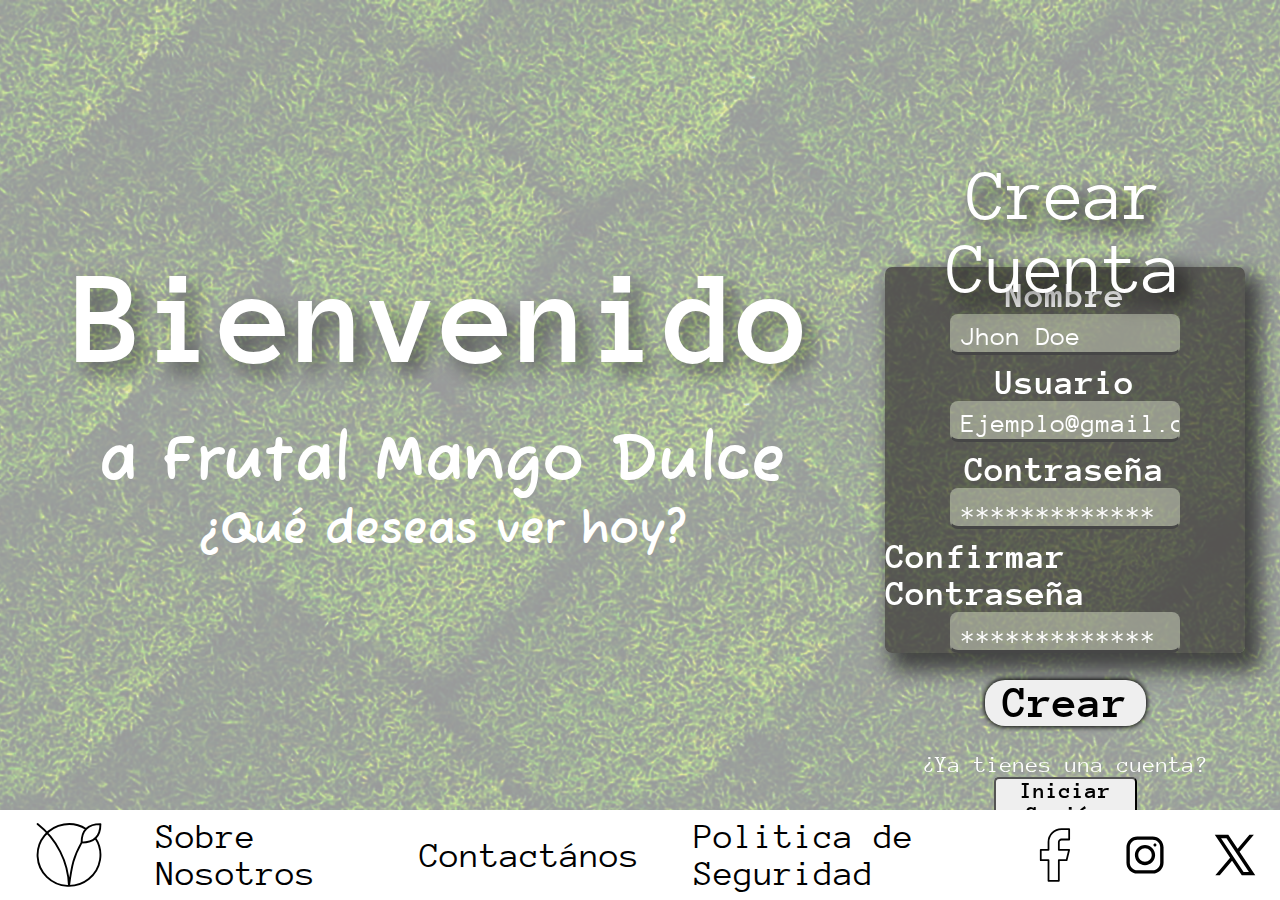
<file: Pagina/Inicio de Sesion(Spin)/index.html>
<!DOCTYPE html>
<html lang="en">
<head>
    <meta charset="UTF-8">
    <meta name="viewport" content="width=device-width,initial-scale=1.0">
    <link rel="stylesheet" href="style.css">
    <title>title</title>
</head>
<body>
    <main class="form__wrapper">
        <div class="form__box__initial">
            <h1>Bienvenido</h1>
            <p>a Frutal Mango Dulce</p>
            <p>¿Qué deseas ver hoy?</p>
        </div>
        <div class="form__box">
            <form class="form__box__front" id="div1">
                <h2>Crear Cuenta</h2>
                <label for="name">Nombre</label>
                <input type="text" placeholder="Jhon Doe"  class="form__input" id="name">
                <label for="mail">Usuario   </label>
                <input type="email" placeholder="Ejemplo@gmail.com"  class="form__input" id="mail">
                <label for="passw">Contraseña </label>
                <input type="password" placeholder="*************" minlength="8" class="form__input" id="passw">
                <label for="passwc">Confirmar Contraseña </label>
                <input type="password" placeholder="*************" minlength="8" class="form__input" id="passwc">
                <button  class="form__button">Crear</button>
                <p></p>
                <p>¿Ya tienes una cuenta?</p>
                <button type="button" onclick="cambiar()" class="button1">Iniciar Sesión</button>
            </form>
            <form class="form__box__behind" id="div2">
                <h2>Iniciar Sesión</h2>
                <label for="mail2">Usuario   </label>
                <input type="email" placeholder="Ejemplo@gmail.com"  class="form__input" id="mail2">
                <label for="passw2">Contraseña </label>
                <input type="password" placeholder="*************" minlength="8" class="form__input" id="passw2">
                <button class="form__button">Iniciar Sesión</button>
                <div class="text__wrapper">
                    <p></p>
                    <p>¿No tienes una Cuenta?</p>
                    <p></p>
                </div>
                <button type="button" onclick="cambiar2()" class="button2">Creátela</button>
            </form>
    </div>
        <div class="form__box3"></div>
    </main>
    <footer>
        <div class="logo__wrapper">
            <img src="../../Prototipo/Iconos/Logo.svg" alt="">
        </div>
            <a href="#" class="links__wrapper"><p>Sobre Nosotros</p></a>
            <a href="#" class="links__wrapper"><p>Contactános</p></a>
            <a href="#" class="links__wrapper"><p>Politica de Seguridad</p></a>
        
            <a href="https://www.youtube.com/" class="links__image__wrapper">
                <img src="../../Prototipo/Iconos/icons8-facebook-64.svg"></a>
            <a href="https://www.youtube.com/" class="links__image__wrapper">
                <img src="../../Prototipo/Iconos/icons8-instagram-64.svg"></a>
            <a href="https://www.youtube.com/" class="links__image__wrapper">
                <img src="../../Prototipo/Iconos/icons8-twitterx-64.svg"></a>
    </footer>
    <script src="script.js"></script>
    
</body>
</html>
</file>
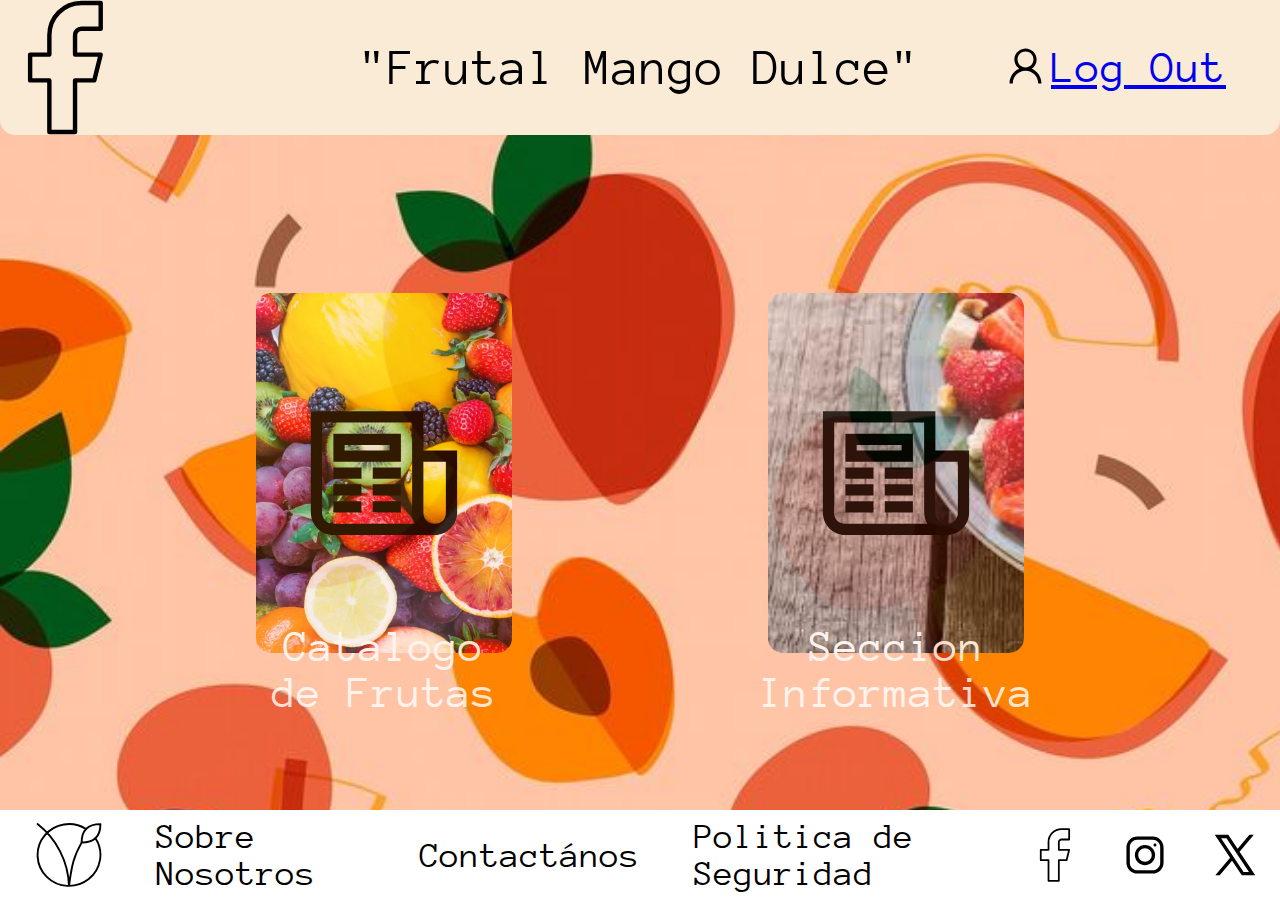
<file: Pagina/Seccion Principal/index.html>
<!DOCTYPE html>
<html lang="en">
<head>
    <meta charset="UTF-8">
    <meta name="viewport" content="width=device-width,initial-scale=1.0">
    <link rel="stylesheet" href="style.css">
    <title>title</title>
</head>
<body>
    <nav>
        <a href="#">
            <img src="../../Prototipo/Iconos/icons8-facebook-64.svg" alt="">
        </a>
        <p>"Frutal Mango Dulce"</p>
        <div class="nav__wrapper">  
            <img src="../../Prototipo/Iconos/icons8-contactos.svg">
            <a href="#">
                <p>Log Out</p>
            </a>
        </div>
    </nav>
    <main>
        <div class="box1"></div>
        <div class="box2">
            <p>Catalogo de Frutas</p>
            <img src="../../Prototipo/Iconos/icons8-noticias.svg">
        </div>
        <div class="box3"></div>
        <div class="box4">
            <p>Seccion Informativa</p>
            <img src="../../Prototipo/Iconos/icons8-noticias.svg">
        </div>
        <div class="box5"></div>
    </main>
    <footer>
        <div class="logo__wrapper">
            <img src="../../Prototipo/Iconos/Logo.svg" alt="">
        </div>
            <a href="#" class="links__wrapper"><p>Sobre Nosotros</p></a>
            <a href="#" class="links__wrapper"><p>Contactános</p></a>
            <a href="#" class="links__wrapper"><p>Politica de Seguridad</p></a>
            <!--Cambio-->
            <a href="https://www.youtube.com/" class="links__image__wrapper">
                <img src="../../Prototipo/Iconos/icons8-facebook-64.svg"></a>
            <a href="https://www.youtube.com/" class="links__image__wrapper">
                <img src="../../Prototipo/Iconos/icons8-instagram-64.svg"></a>
            <a href="https://www.youtube.com/" class="links__image__wrapper">
                <img src="../../Prototipo/Iconos/icons8-twitterx-64.svg"></a>
    </footer>
    
</body>
</html>
</file>
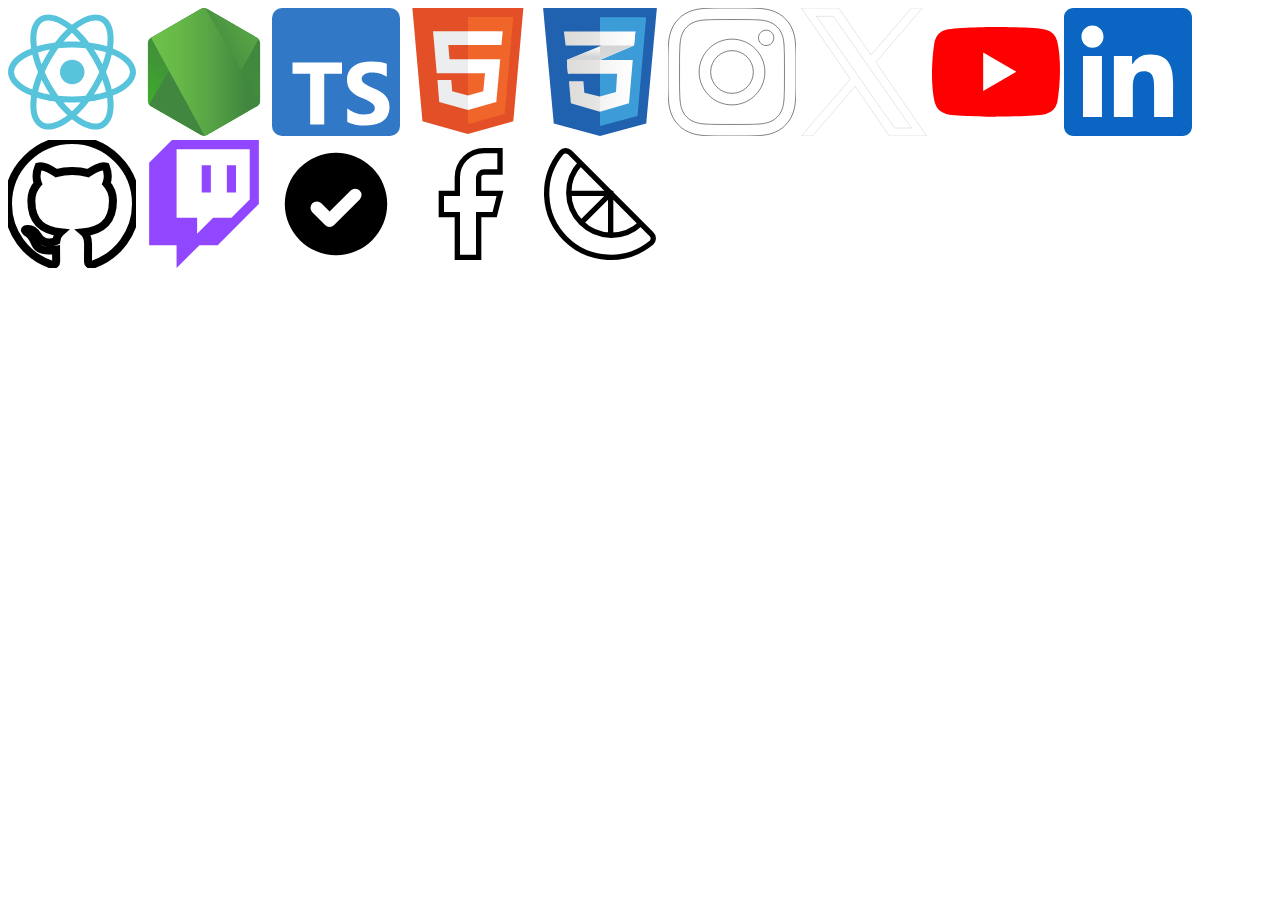
<file: ISW/Pagina/prueba sprites/index.html>
<!DOCTYPE html>
<html lang="en">
<head>
    <meta charset="UTF-8">
    <meta name="viewport" content="width=device-width,initial-scale=1.0">
    <title>title</title>
</head>
<body>
    <svg width="128" height="128">
        <use xlink:href="../assets/sprite.svg#react"></use>
    </svg>
    <svg width="128" height="128">
        <use xlink:href="../assets/sprite.svg#node"></use>
    </svg>
    <svg width="128" height="128">
        <use xlink:href="../assets/sprite.svg#typescript"></use>
    </svg>
    <svg width="128" height="128">
        <use xlink:href="../assets/sprite.svg#html"></use>
    </svg>
    <svg width="128" height="128">
        <use xlink:href="../assets/sprite.svg#css"></use>
    </svg>
    <svg width="128" height="128">
        <use xlink:href="../assets/sprite.svg#instagram" fill="black" stroke="black"></use>
    </svg>
    <svg width="128" height="128">
        <use xlink:href="../assets/sprite.svg#x" stroke="black"></use>
    </svg>
    <svg width="128" height="128">
        <use xlink:href="../assets/sprite.svg#youtube"></use>
    </svg>
    <svg width="128" height="128">
        <use xlink:href="../assets/sprite.svg#linkedin"></use>
    </svg>
    <svg width="128" height="128">
        <use xlink:href="../assets/sprite.svg#github" stroke="black"></use>
    </svg>
    <svg width="128" height="128">
        <use xlink:href="../assets/sprite.svg#twitch"></use>
    </svg>
    <svg width="128" height="128">
        <use xlink:href="../assets/sprite.svg#verified"></use>
    </svg>
    <svg width="128" height="128">
        <use xlink:href="../assets/sprite.svg#facebook"></use>
    </svg>
    <svg width="128" height="128">
        <use xlink:href="../assets/sprite.svg#fruta"></use>
    </svg>
    
    <!-- Como Integrar
    <svg  width="128" height="128" >
        <use xlink:href="../assets/sprite.svg#facebook"></use>
    </svg>
    -->
</body>
</html>
</file>
<file: Pagina/Inicio de Sesion(Spin)/style.css>
@font-face {
    font-family: AnonymousPro;
    font-weight: 800;
    src: url(../../Prototipo/Fonts/AnonymousPro-Bold.ttf) format(truetype);}
@font-face {
    font-family: AnonymousPro;
    font-weight: 400;
    src: url(../../Prototipo/Fonts/AnonymousPro-Regular.ttf) format(truetype);}
@font-face {
    font-family: FuzzyBubbles;
    src: url(../../Prototipo/Fonts/FuzzyBubbles-Bold.ttf) format(truetype);}

body{
    margin: 0;
    padding: 0;
    background-image: url(../../Prototipo/Imagenes/fondito.jpg);
    background-repeat: no-repeat;
    background-size:cover}
main,footer,div,img,input,button,h1,h2,p,button,a,label{
    margin: 0;
    padding: 0;
    box-sizing: border-box;
    font-family: AnonymousPro;
    font-weight: 400;}


/* --------MAIN------- */
.form__wrapper{
    display: flex;
    flex-direction: row;
    align-items: center;
    width: 100dvw;
    height: 90dvh;}

/* --------Encabezados------- */
.form__box__initial{
    position: relative;
    flex: 8 8 auto;}
h1{
    text-align: center;
    font-size: 15dvh;
    color: #fff;
    font-family: AnonymousPro;
    font-weight: 800;
    filter: drop-shadow(10px  10px 10px rgba(0, 0, 0, 0.47) );
    margin-bottom: 4dvh ;}
.form__box__initial >p{
    text-align: center;
    font-size: 7dvh;
    color: #fff;
    font-family: FuzzyBubbles;}
.form__box__initial >p:nth-child(3){
    text-align: center;
    font-size: 5dvh;
    color: #fff;}

/* --------Dos Formularios------- */
.form__box{
    position: relative;
    width: 28dvw;
    height: 30dvw;
    top: 6dvh;
    animation-name: llegar;
    animation-duration: 2s;
    animation: llegar 2s ease 0.2s;}

/* --------Encabezados Formularios------- */
h2{
    position: absolute;
    flex: 2 2 auto;
    top: -12dvh;
    width: 120%;
    text-align: center;
    font-size: 8dvh;
    z-index: 10;
    filter: drop-shadow(10px  10px 10px black );}

/* --------FRONT------- */
.form__box__front{
    position: absolute;
    width: 100%;
    height: 100%;
    display: flex;
    flex-direction: column;
    align-items: center;
    background-color:#32302da7;
    border:1px solid transparent;
    border-radius: 7px;
    box-shadow: 0.8dvw 1dvw 20px 5px rgba(47, 47, 47, 0.82);
    color: #fff;
    transform: perspective(900px) rotatey(0deg);
    transition:all 2s ease ;}
.form__box__front>label{
    align-self: center;
    flex: 0.5 0.5 auto;
    font-size: 4dvh;
    margin-top: 1dvh;
    font-weight: 800;}

/*---Inputs Simples---*/
.form__input{
    align-self: center;
    flex: 2 2 auto;
    font-size: 4dvh;
    width: 18dvw;
    height: fit-content;
    border: 1px solid transparent;
    border-bottom: 3px solid rgb(70, 70, 70);
    border-radius: 8px;
    background-color: rgba(226, 233, 211, 0.45);
    color: #fff;
    transition: all 0.3s ease;}
.form__input:hover{
    opacity: 0.7;}
.form__input::placeholder{
    font-size: 3dvh;
    padding: 0 10px;
    color: #fff;}

/*---Input Button--- */
.form__button{
    align-self: center;
    flex: 1 1 auto;
    box-shadow:0 0 5px 1px black ;
    font-size: 5dvh;
    width: 45%;
    border: 0px solid transparent;
    border-radius: 20px;
    transition: all 0.3s ease;
    margin: 3dvh 0;
    font-weight: 800;}
.form__button:hover{
    opacity: 0.7;}

/*---Texto Final--- */
.form__box__front>p{
    align-self: center;
    flex: 5 5 auto;
    text-align: center;
    width: 100%;
    font-size: 2.5dvh;}

/*---Boton Slide--- */
.button1{
    flex: 2 2 auto;
    align-self: center;
    text-align: center;
    width: 40%;
    font-size: 2.5dvh;
    margin-bottom:2dvh;
    border-radius: 5px;
    transition: all 0.2s ease;
    font-weight: 800;}
.button1:hover{
    opacity: 0.7;}


/*-------Behind------ */
.form__box__behind{
    position: absolute;
    width: 100%;
    height: 100%;
    display: flex;
    flex-direction: column;
    align-items: center;
    background-color:#32302da7;
    border:1px solid transparent;
    border-radius: 7px;
    box-shadow: 0.8dvw 1dvw 20px 5px rgba(47, 47, 47, 0.82);
    color: #fff;
    transform: perspective(900px) rotatey(180deg);
    transition:all 2s ease ;}

/*---Labels---*/
.form__box__behind>label{
    align-self: center;
    flex: 1 1 auto;
    font-size: 4dvh;
    margin-top: 1dvh;
    font-weight: 800;}
.form__box__behind>label{
    margin-top: 3dvh;}

/*---Texto Final--- */

.text__wrapper{
    flex: 3 3 auto;
    align-self: center;
    display: flex;
    flex-direction: column;
    width: 100%;
}
.text__wrapper>p{
    width: 100%;
    height: 100%;
    display: block;
    align-self: center;
    text-align: center;
    bottom: 0;
    font-size: 3.5dvh;}

.form__box__behind >input{
    flex: 0.8 0.8 auto;}

.form__box__behind >button{
    flex: 1.5 1.5 auto;
    margin: 5dvh 0;
    font-size: 3dvh;}
    
/*---Boton Slide--- */
.button2{
    flex: 1 1 auto !important;
    align-self: center;
    text-align: center;
    width: 40%;
    font-size: 2.5dvh !important;
    margin-top: 0 !important;
    margin-bottom:4dvh !important;
    border-radius: 5px;
    transition: all 0.2s ease;
    font-weight: 800;}
.button2:hover{
    opacity: 0.7;}

.form__box__front,.form__box__behind{
    backface-visibility: hidden;}

/* --------Caja Fantasma------- */
.form__box3{
    background-color: aquamarine;
    flex: 2 2 auto;;}


/* --------Footer------- */
footer{
    position: relative;
    bottom: 0;
    display: flex;
    flex-direction: row;
    align-items: center;
    width: 100dvw;
    height: 10dvh;
    background-color: #fff;}

/*---Logo--- */
.logo__wrapper{
    display: block;
    height: 90%;
    flex: 1 1 auto;
    display: flex;
    flex-direction: row;
    align-items: center;
    margin-left: 4dvh;}
.logo__wrapper>img{
    height: 80%;}

/*---Links---*/
.links__wrapper{
    flex: 1 1 auto;
    margin-left: 6dvh;
    font-size: 4dvh;
    transition: all 0.2s ease;
    color: #000;
    text-decoration: none;}
.links__wrapper:first-child{
    margin-left: 1dvh;}
.links__wrapper:last-child{
    margin-right: 1dvh;}
footer>a:hover{
    font-size: 4.5dvh;}

/*---Media Photo--- */
.links__image__wrapper{
    display: flex;
    align-items: center;
    align-self: flex-end;
    flex: 1 1 auto;
    height: 100%;}
.links__image__wrapper>img{
    height: 60%;
    transition: all 0.2s ease;
    width: 10dvh;
    align-self: center;}
.links__image__wrapper>img:hover{
    height: 8dvh;}

/*---Animation---*/
@keyframes llegar{
    from{
        top: -25dvh;
        opacity: 0.2;}
    to{
        top: 6dvh;
        opacity: 1;}
}
</file>
<file: Pagina/Seccion Principal/style.css>
body{
    margin: 0;
    padding: 0;
    background-image: url(../../Prototipo/Imagenes/fondito2.jpg);
    background-repeat: no-repeat;
    background-size:cover}
main,footer,div,img,input,button,h1,h2,p,button,a,label{
    margin: 0;
    padding: 0;
    box-sizing: border-box;
    font-family: AnonymousPro;
    font-weight: 400;}
@font-face {
font-family: AnonymousPro;
font-weight: 800;
src: url(../../Prototipo/Fonts/AnonymousPro-Bold.ttf) format(truetype);}
@font-face {
    font-family: AnonymousPro;
    font-weight: 400;
    src: url(../../Prototipo/Fonts/AnonymousPro-Regular.ttf) format(truetype);}
@font-face {
    font-family: FuzzyBubbles;
    src: url(../../Prototipo/Fonts/FuzzyBubbles-Bold.ttf) format(truetype);}

nav{
    width: 100dvw;
    height:15dvh;
    background-color: antiquewhite;
    position: relative;
    display: flex;
    flex-direction: column;
    border-bottom-left-radius: 15px;
    border-bottom-right-radius: 15px;}
nav > a > img{
    position: absolute;
    height: 100%;
    flex-grow: 1;
    flex-shrink: 1;
    align-self:flex-start;
    margin-left: 3dvh;}
nav > p{
    position: absolute;
    font-size: 4dvw;
    height: fit-content;
    flex-grow: 3;
    flex-shrink: 3;
    align-self: center;
    top: 0;
    bottom: 0;
    margin: auto;}
.nav__wrapper{
    flex-grow: 1;
    flex-shrink: 1;
    align-self: flex-end;
    display: flex;
    flex-direction: row;
    align-items: center;
    width: fit-content;
    height: 6dvw;
    margin-right: 6dvh;}
.nav__wrapper > a > p{
    display: inline-block;
    font-size: 5dvh;
    text-decoration: underline;}
.nav__wrapper > img{
    display: inline-block;
    height: 4dvw;}

main{
    display: flex;
    flex-direction: row;
    align-items: center;
    position: relative;
    width: 100dvw;
    height: 75dvh;}
.box1,.box3,.box5{
    height: clamp(200px,40dvh,800px);
    width: clamp(200px,40dvh,800px);
    background-color:transparent;}
.box2{
    position: relative;
    display: flex;
    flex-direction: column;
    align-items: center;
    top: 0;
    bottom: 0;
    right: 0;
    left: 0;
    margin: auto;
    height: clamp(200px,40dvh,800px);
    width: clamp(200px,40dvh,800px);
    background-color: rgb(255, 0, 0);
    flex-grow: 1;
    flex-shrink: 1;
    background-image: url(../../Prototipo/Imagenes/cosita.png);
    background-size: cover;
    background-repeat: no-repeat;
    border: 0px solid transparent;
    border-radius: 15px;
    transition: all 0.3s ease;
    opacity: 0.8;}
.box2>p{
    color: #fff;
    font-size: 5dvh;
    position: absolute;
    bottom: -7dvh;
    width: 100%;
    text-align: center;}
.box2>img{
    position: absolute;
    top: 0;
    bottom: 0;
    right: 0;
    left: 0;
    margin: auto;
    height: 20dvh;
    transition: all 0.3s ease;}
.box2:hover{
    height: clamp(200px,50dvh,800px);
    width: clamp(200px,50dvh,800px);
    opacity: 1;}
.box2:hover img{
    height: 30dvh;}

.box4{
    position: relative;
    display: flex;
    flex-direction: column;
    align-items: center;
    top: 0;
    bottom: 0;
    right: 0;
    left: 0;
    margin: auto;
    height: clamp(200px,40dvh,800px);
    width: clamp(200px,40dvh,800px);
    background-color: rgb(255, 0, 0);
    flex-grow: 1;
    flex-shrink: 1;
    background-image: url(../../Prototipo/Imagenes/cosita2.jpg);
    background-size: cover;
    background-repeat: no-repeat;
    border: 0px solid transparent;
    border-radius: 15px;
    transition: all 0.3s ease;
    opacity: 0.8;}
.box4>p{
    color: #fff;
    font-size: 5dvh;
    position: absolute;
    bottom: -7dvh;
    width: 110%;
    text-align: center;}
.box4>img{
    position: absolute;
    top: 0;
    bottom: 0;
    right: 0;
    left: 0;
    margin: auto;
    height: 20dvh;
    transition: all 0.3s ease;}
.box4:hover{
    height: clamp(200px,50dvh,800px);
    width: clamp(200px,50dvh,800px);
    opacity:1}
.box4:hover img{
    height: 30dvh;}

/* --------Footer------- */
footer{
    position: relative;
    bottom: 0;
    display: flex;
    flex-direction: row;
    align-items: center;
    width: 100dvw;
    height: 10dvh;
    background-color: #fff;}

/*---Logo--- */
.logo__wrapper{
    display: block;
    height: 90%;
    flex: 1 1 auto;
    display: flex;
    flex-direction: row;
    align-items: center;
    margin-left: 4dvh;}
.logo__wrapper>img{
    height: 80%;}

/*---Links---*/
.links__wrapper{
    flex: 1 1 auto;
    margin-left: 6dvh;
    font-size: 4dvh;
    transition: all 0.2s ease;
    color: #000;
    text-decoration: none;}
.links__wrapper:first-child{
    margin-left: 1dvh;}
.links__wrapper:last-child{
    margin-right: 1dvh;}
footer>a:hover{
    font-size: 4.5dvh;}

/*---Media Photo--- */
.links__image__wrapper{
    display: flex;
    align-items: center;
    align-self: flex-end;
    flex: 1 1 auto;
    height: 100%;}
.links__image__wrapper>img{
    height: 60%;
    transition: all 0.2s ease;
    width: 10dvh;
    align-self: center;}
.links__image__wrapper>img:hover{
    height: 8dvh;}
</file>
